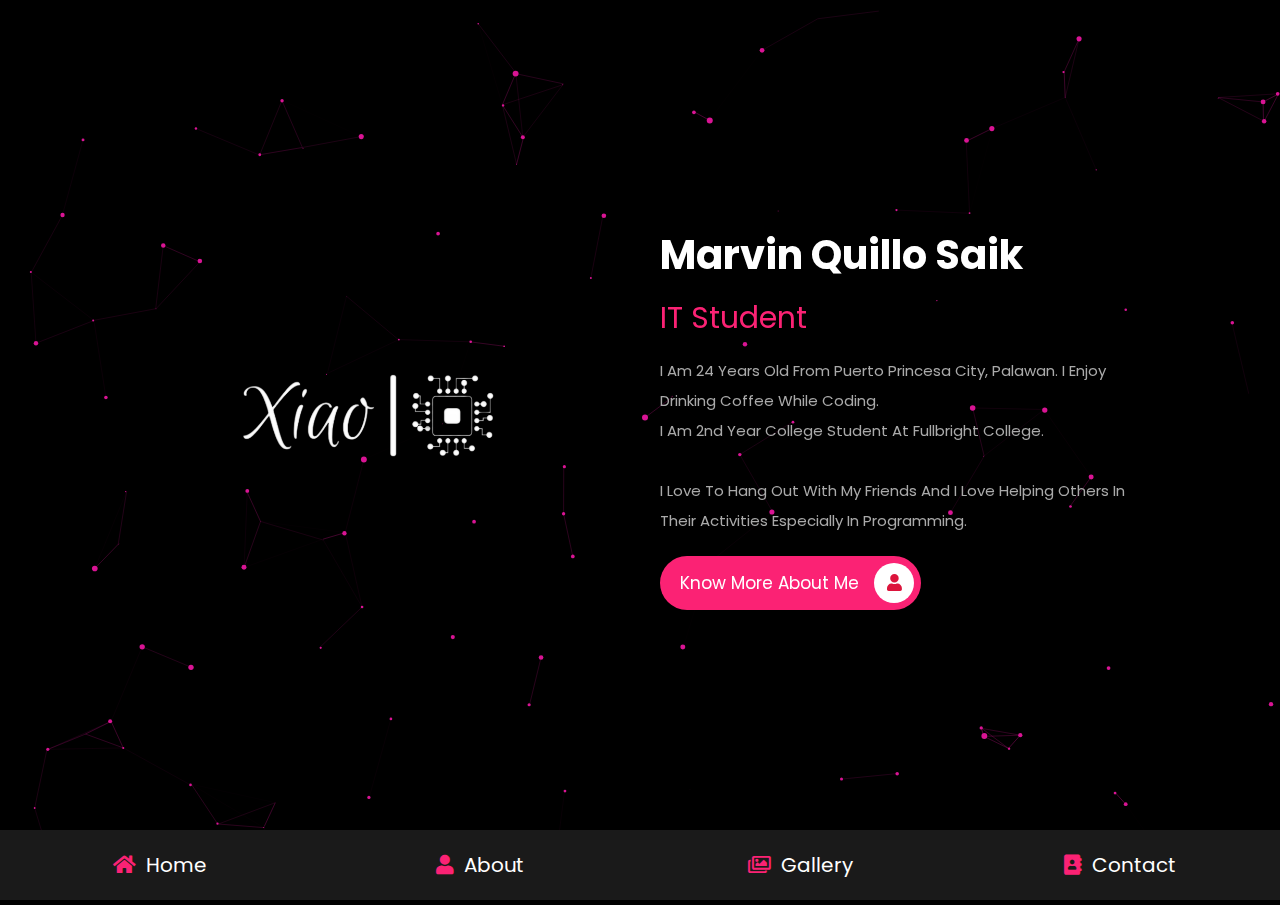
<file: index.html>
<!DOCTYPE html>
<html lang="en">
<head>
    <meta charset="UTF-8">
    <meta http-equiv="X-UA-Compatible" content="IE=edge">
    <meta name="viewport" content="width=device-width, initial-scale=1.0">
    <title>xiao</title>

    <!-- font awesome cdn link  -->
    <link rel="stylesheet" href="https://cdnjs.cloudflare.com/ajax/libs/font-awesome/5.15.4/css/all.min.css">
    <!-- bootstrap cdn link  -->
    <link rel="stylesheet" href="https://cdnjs.cloudflare.com/ajax/libs/font-awesome/4.7.0/css/font-awesome.min.css">
    <!-- custom css file link  -->
    <link rel="stylesheet" href="style.css">
    <link rel="logo icon" href="logo-white.png">
</head>
<body>
    <!--particle.js--> 
<div id="particles-js"></div>
    
<!-- navbar section starts  -->

<nav class="navbar">
    <a href="index.html"> <i class="fas fa-home"></i> 
      <span>home</span> 
    </a>
    <a href="about.html"> <i class="fas fa-user"></i> 
      <span>about</span> 
    </a>
   <!-- <a href="friends.html"> <i class="fas fa-users"></i> 
      <span>Friends</span>
    </a>-->
    <a href="pictures.html"> <i class="far fa-images"></i> 
      <span>Gallery</span> 
    </a>
    <a href="contact.html"> <i class="fas fa-address-book"></i> 
      <span>contact</span> 
    </a>
</nav>

<!-- navbar section ends -->

<!-- home section starts  -->

<section class="home">

    <div class="image">
        <img src="new.png" alt="">
    </div>

    <div class="content">
        <h3>Marvin Quillo Saik</h3>
        <span>IT Student</span>
        <p>I am 24 years old from Puerto Princesa city, Palawan. 
            I enjoy drinking coffee while coding. <br>
            I am 2nd year College Student at Fullbright College.<br><br>
            I love to hang out with my friends and I love helping others in their activities especially in programming.</p>
        <a href="./about.html" class="btn"> know more about me <i class="fas fa-user"></i> </a>
    </div>
</section>

<!-- home section ends -->
<!-- particle.js -->
<script src="particles.js"></script>
<script src="app.js"></script>

</body>
</html>
</file>
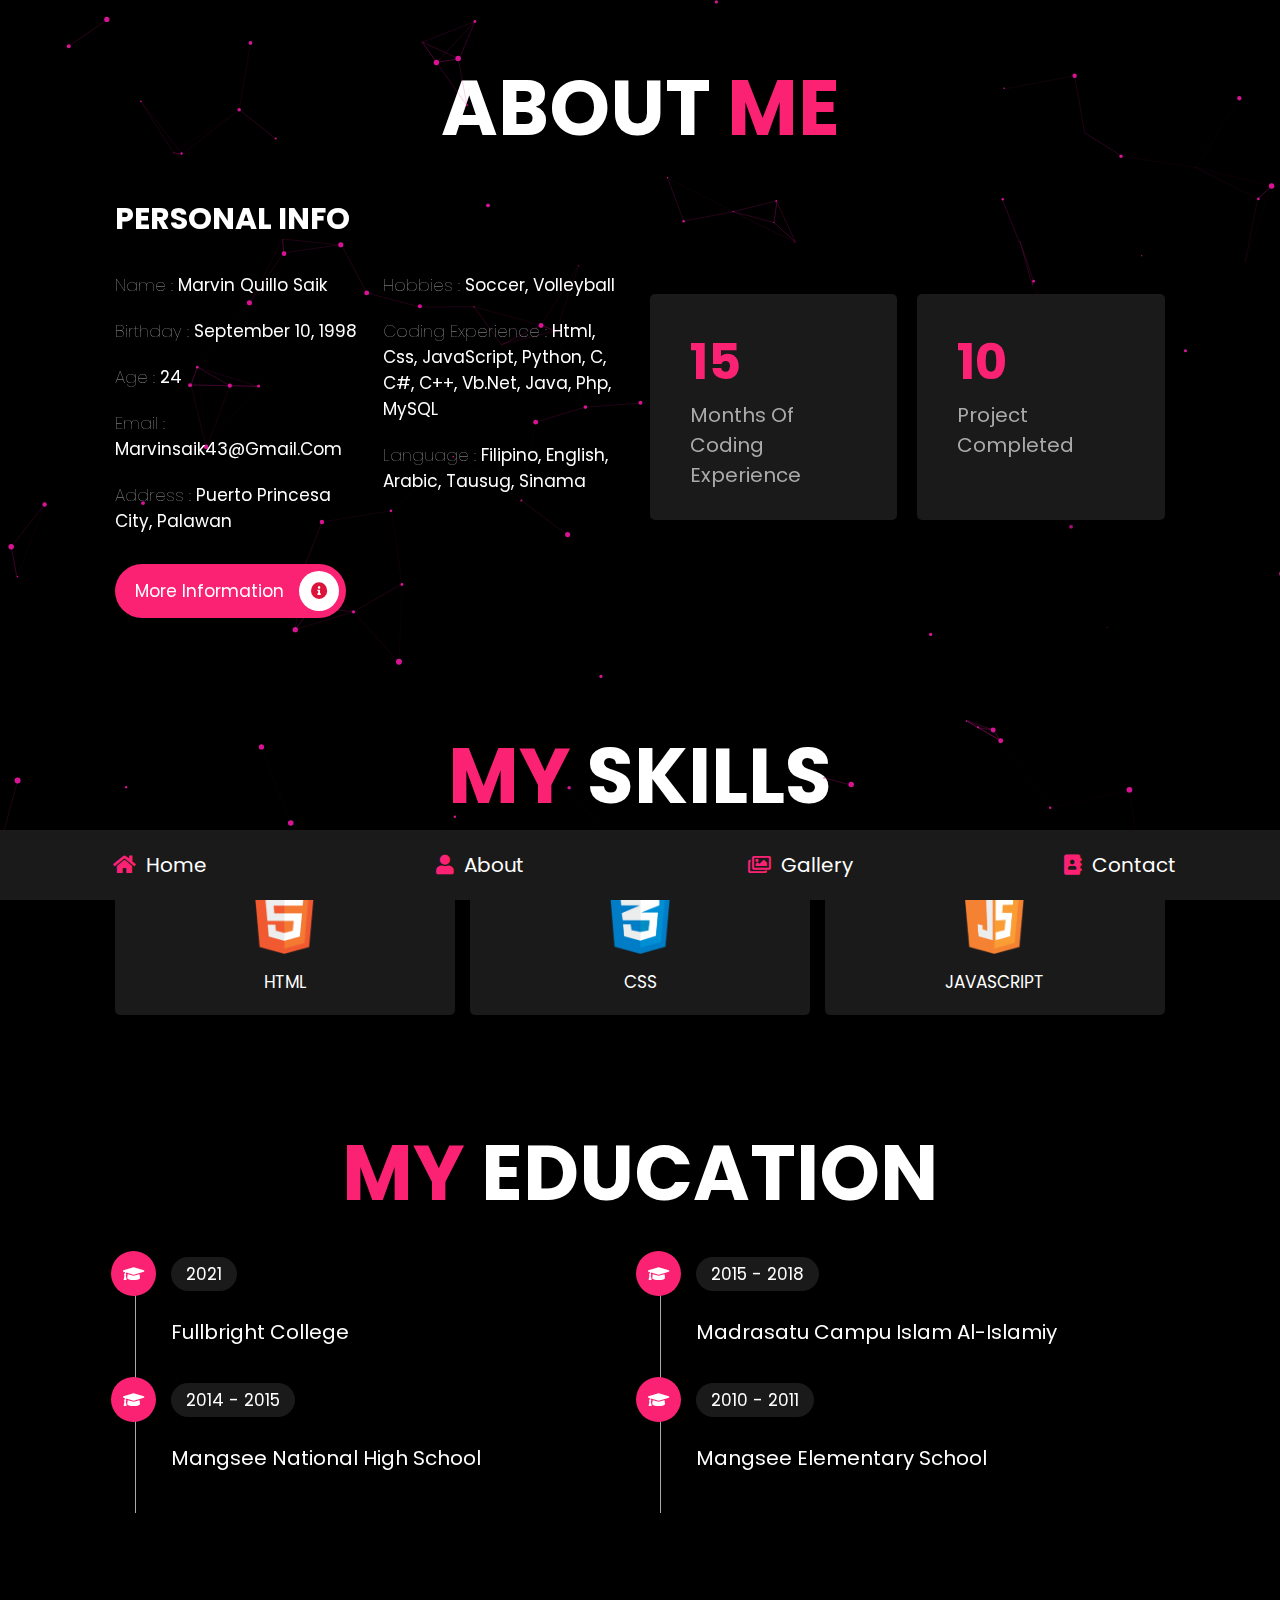
<file: about.html>
<!DOCTYPE html>
<html lang="en">
<head>
    <meta charset="UTF-8">
    <meta http-equiv="X-UA-Compatible" content="IE=edge">
    <meta name="viewport" content="width=device-width, initial-scale=1.0">
    <title>xiao</title>

    <!-- font awesome cdn link  -->
    <link rel="stylesheet" href="https://cdnjs.cloudflare.com/ajax/libs/font-awesome/5.15.4/css/all.min.css">

    <!-- custom css file link  -->
    <link rel="stylesheet" href="style.css">
    <link rel="logo icon" href="logo-white.png">
</head>
<body>
<!--particle.js--> 
<div id="particles-js"></div>
<!-- navbar section starts  -->

<nav class="navbar">
    <a href="index.html"> <i class="fas fa-home"></i> 
      <span>home</span> 
    </a>
    <a href="about.html"> <i class="fas fa-user"></i> 
      <span>about</span> 
    </a>
   <!-- <a href="friends.html"> <i class="fas fa-users"></i> 
      <span>Friends</span>
    </a>-->
    <a href="pictures.html"> <i class="far fa-images"></i> 
      <span>Gallery</span> 
    </a>
    <a href="contact.html"> <i class="fas fa-address-book"></i> 
      <span>contact</span> 
    </a>
</nav>

<!-- navbar section ends -->

<!-- about section starts  -->

<section class="about">

    <h1 class="heading"> about <span>me</span> </h1>

    <div class="row">

        <div class="info-container">

            <h1>personal info</h1>

            <div class="box-container">

                <div class="box">
                    <h3> <span>name : </span> Marvin Quillo Saik </h3>
                    <h3><span>Birthday : </span> September 10, 1998</h3>
                    <h3> <span>age : </span> 24 </h3>
                    <h3> <span>email : </span> marvinsaik43@gmail.com </h3>
                    <h3> <span>address : </span> Puerto Princesa City, Palawan <address></address> </h3>
                </div>
    
                <div class="box">
                    <h3> <span>Hobbies : </span> Soccer, Volleyball </h3>
                    <h3> <span>Coding Experience : </span> Html, Css, JavaScript, Python, C, C#, C++, Vb.net, Java, Php, MySQL </h3>
                    <h3> <span>language : </span>Filipino, English, Arabic, Tausug, Sinama </h3>
                </div>

            </div>

            <a href="https://www.facebook.com/newOne2345" class="btn"> More Information <i class="fas fa-info-circle"></i> </a>

        </div>

        <div class="count-container">

            <div class="box">
                <h3>15</h3>
                <p>Months of Coding Experience</p>
            </div>

            <div class="box">
                <h3>10</h3>
                <p>project completed</p>
            </div>

        </div>

    </div>

</section>

<!-- about section ends -->

<!-- skills section starts  -->
<!--particle.js-->
<div id="particles-js"></div>
<section class="skills">

    <h1 class="heading"> <span>my</span> skills </h1>

    <div class="box-container">
        <div class="box">
            <img src="icon-1.png">
            <h3>html</h3>
        </div>
        <div class="box">
            <img src="icon-2.png">
            <h3>css</h3>
        </div>
        <div class="box">
            <img src="icon-3.png">
            <h3>javascript</h3>
        </div>
        <!--<div class="box">
            <img src="images/icon-4.png">
            <h3>scss</h3>
        </div>-->

</section>

<!-- skills section ends -->

<!-- education section starts  -->
<!--particle.js-->
<div id="particles-js"></div>
<!-- navbar section starts  -->
<section class="education">

    <h1 class="heading"> <span>my</span> education </h1>

    <div class="box-container">
      
        <div class="box">
            <i class="fas fa-graduation-cap"></i>
            <span>2021</span>
            <h3>Fullbright College</h3>
            <!--<p>Lorem ipsum dolor sit amet consectetur adipisicing elit. Quia explicabo magni est quo vitae quis veritatis fugiat optio placeat enim!</p>-->
        </div>
      
        <div class="box">
            <i class="fas fa-graduation-cap"></i>
            <span>2015 - 2018</span>
            <h3>Madrasatu Campu Islam Al-Islamiy</h3>
            <!--<p>Lorem ipsum dolor sit amet consectetur adipisicing elit. Quia explicabo magni est quo vitae quis veritatis fugiat optio placeat enim!</p>-->
        </div>

        <div class="box">
            <i class="fas fa-graduation-cap"></i>
            <span>2014 - 2015</span>
            <h3>Mangsee National High School</h3>
            <!--<p>Lorem ipsum dolor sit amet consectetur adipisicing elit. Quia explicabo magni est quo vitae quis veritatis fugiat optio placeat enim!</p>-->
        </div>

        <div class="box">
            <i class="fas fa-graduation-cap"></i>
            <span>2010 - 2011</span>
            <h3>Mangsee Elementary School</h3>
            <!--<p>Lorem ipsum dolor sit amet consectetur adipisicing elit. Quia explicabo magni est quo vitae quis veritatis fugiat optio placeat enim!</p>-->
        </div>

    </div>

</section>

<!-- particle.js -->
<script src="particles.js"></script>
<script src="app.js"></script>


</body>
</html>
</file>
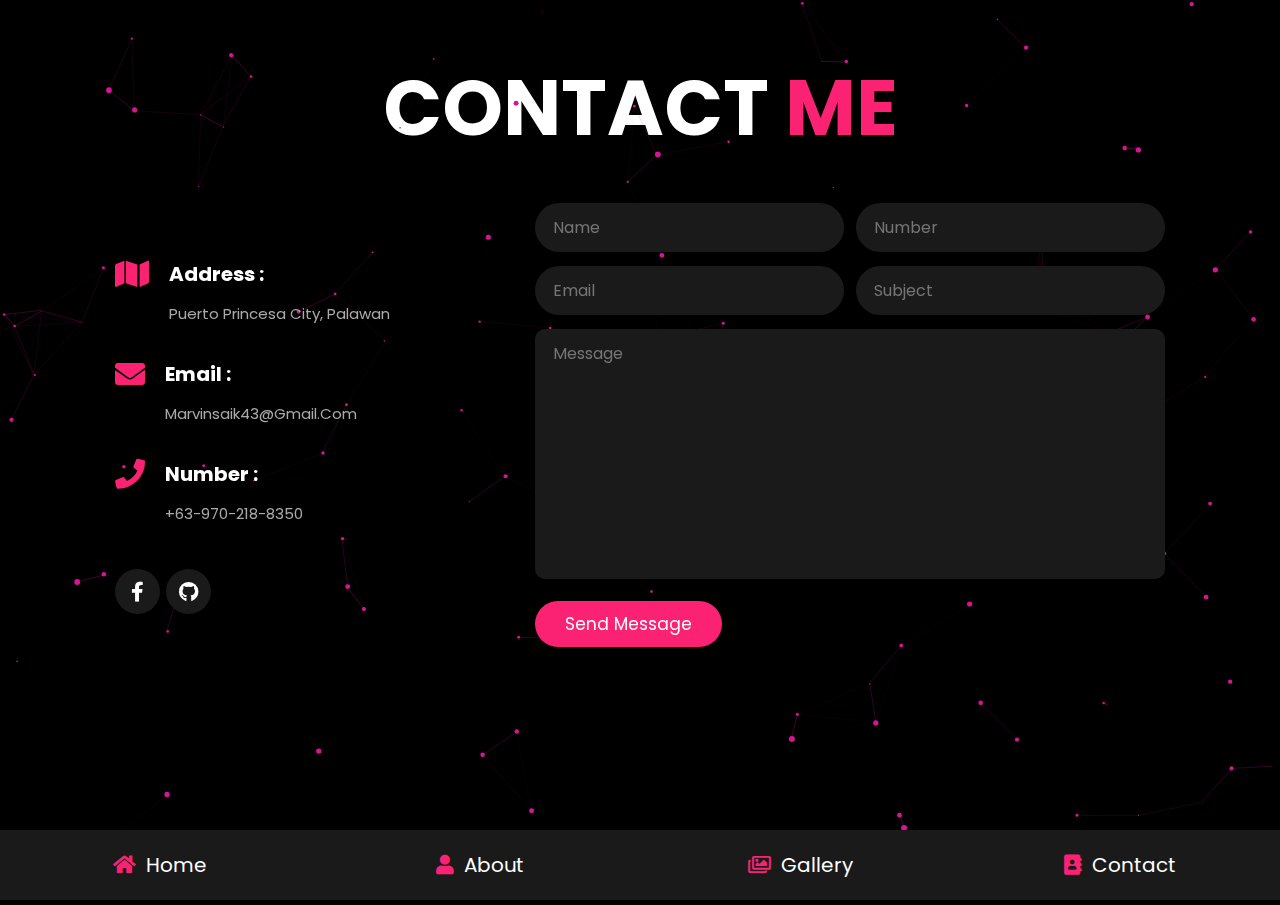
<file: contact.html>
<!DOCTYPE html>
<html lang="en">
<head>
    <meta charset="UTF-8">
    <meta http-equiv="X-UA-Compatible" content="IE=edge">
    <meta name="viewport" content="width=device-width, initial-scale=1.0">
    <title>xiao</title>

    <!-- font awesome cdn link  -->
    <link rel="stylesheet" href="https://cdnjs.cloudflare.com/ajax/libs/font-awesome/5.15.4/css/all.min.css">

    <!-- custom css file link  -->
    <link rel="stylesheet" href="style.css">
    <link rel="logo icon" href="logo-white.png">
</head>
<body>
<!--particle.js-->
<div id="particles-js"></div>
<!-- navbar section starts  -->
<nav class="navbar">
    <a href="index.html"> <i class="fas fa-home"></i> 
      <span>home</span> 
    </a>
    <a href="about.html"> <i class="fas fa-user"></i> 
      <span>about</span> 
    </a>
   <!-- <a href="friends.html"> <i class="fas fa-users"></i> 
      <span>Friends</span>
    </a>-->
    <a href="pictures.html"> <i class="far fa-images"></i> 
      <span>Gallery</span> 
    </a>
    <a href="contact.html"> <i class="fas fa-address-book"></i> 
      <span>contact</span> 
    </a>
</nav>

<!-- navbar section ends -->

<!-- contact section starts  -->

<section class="contact">

<h1 class="heading"> contact <span>me</span> </h1>

<div class="row">

    <div class="info-container">
        <div class="box-container">

            <div class="box">
                <i class="fas fa-map"></i>
                <div class="info">
                    <h3>Address :</h3>
                    <p>Puerto Princesa City, Palawan</p>
                </div>
            </div>

            <div class="box">
                <i class="fas fa-envelope"></i>
                <div class="info">
                    <h3>Email :</h3>
                    <p>marvinsaik43@gmail.com</p>
                </div>
            </div>

            <div class="box">
                <i class="fas fa-phone"></i>
                <div class="info">
                    <h3>Number :</h3>
                    <p>+63-970-218-8350</p>
                </div>
            </div>

        </div>

        <div class="share">
            <a href="https://www.facebook.com/newOne2345" class="fab fa-facebook-f" target"_blank"></a>
            <a href="https://github.com/19Vin70/" class="fab fa-github" target"_blank"></a>
            <!--<a href="#" class="fab fa-instagram"></a>
            <a href="https://t.me/xiaoAlqasim" class="fab fa-telegram"></a>-->
        </div>

    </div>

    <form action="https://formsubmit.co/marvinsaik43@gmail.com" method="POST">

        <div class="inputBox">
            <input type="text" name="name" placeholder="Name" required>
            <input type="number" name="number" placeholder="Number" required>
        </div>

        <div class="inputBox">
            <input type="email" name="email" placeholder="Email" required>
            <input type="text" name="subject" placeholder="Subject" required>
        </div>

        <textarea name="message" placeholder="Message" id="" cols="30" rows="10"></textarea>

        <input type="submit" value="Send message" class="btn">

    </form>

</div>

</section>
<!--particle.js-->
<script src="particles.js"></script>
<script src="app.js"></script>
<!-- contact section ends -->

</body>
</html>
</file>
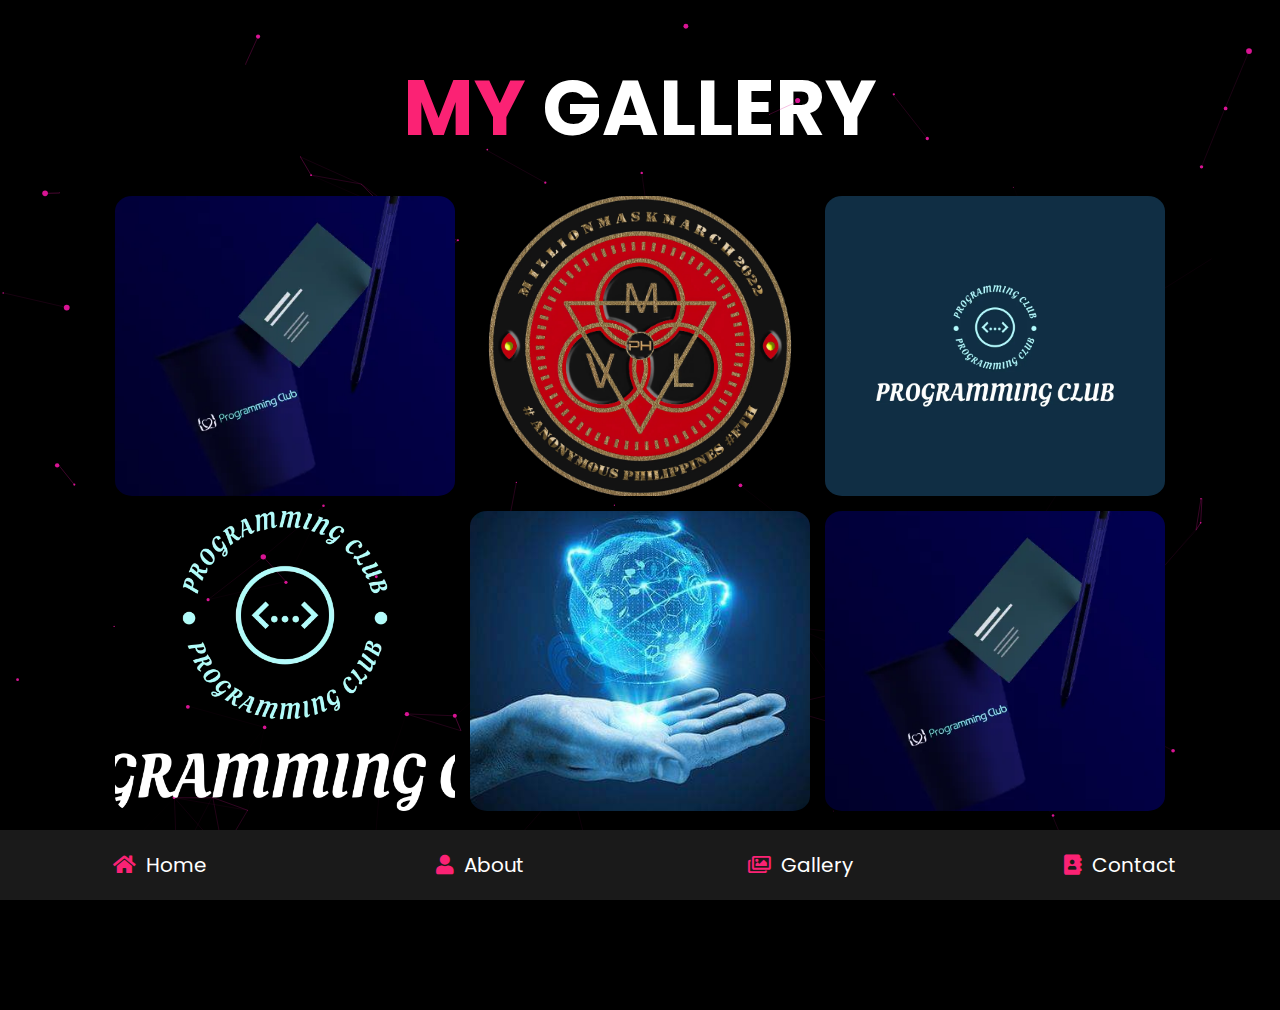
<file: pictures.html>
<!DOCTYPE html>
<html lang="en">
<head>
    <meta charset="UTF-8">
    <meta http-equiv="X-UA-Compatible" content="IE=edge">
    <meta name="viewport" content="width=device-width, initial-scale=1.0">
    <title>xiao</title>

    <!-- font awesome cdn link  -->
    <link rel="stylesheet" href="https://cdnjs.cloudflare.com/ajax/libs/font-awesome/5.15.4/css/all.min.css">

    <!-- custom css file link  -->
    <link rel="stylesheet" href="style.css">
    <link rel="logo icon" href="logo-white.png">
</head>
<body>
<!--particle.js-->
<div id="particles-js"></div>  
<!-- navbar section starts  -->

<nav class="navbar">
    <a href="index.html"> <i class="fas fa-home"></i> 
      <span>home</span> 
    </a>
    <a href="about.html"> <i class="fas fa-user"></i> 
      <span>about</span> 
    </a>
   <!-- <a href="friends.html"> <i class="fas fa-users"></i> 
      <span>Friends</span>
    </a>-->
    <a href="pictures.html"> <i class="far fa-images"></i> 
      <span>Gallery</span> 
    </a>
    <a href="contact.html"> <i class="fas fa-address-book"></i> 
      <span>contact</span> 
    </a>
</nav>

<!-- navbar section ends -->

<!-- portfolio section starts  -->

<section class="portfolio">

    <h1 class="heading"> <span>My</span> Gallery </h1>

    <div class="box-container">

        <div class="box">
            <img src="logo.webp" alt="">
            <div class="content">
                <h3>picture 01</h3>

            </div>
        </div>

        <div class="box">
            <img src="mmm.webp" alt="">
            <div class="content">
                <h3>picture 02</h3>

            </div>
        </div>
       
        <div class="box">
            <img src="p.webp" alt="">
            <div class="content">
                <h3>picture 03</h3>

            </div>
        </div>

        <div class="box">
            <img src="prog.webp" alt="">
            <div class="content">
                <h3>picture 04</h3>

            </div>
        </div>

        <div class="box">
            <img src="tech.jpeg" alt="">
            <div class="content">
                <h3>picture 05</h3>

            </div>
        </div>

        <div class="box">
            <img src="logo.webp" alt="">
            <div class="content">
                <h3>picture 06</h3>
            </div>
        </div>

    </div>

    <a href="#" class="btn"> see more <i class="fas fa-redo"></i> </a>
    
</section>

<!--particle.js-->
<script src="particles.js"></script>
<script src="app.js"></script>

<!-- portfolio section ends -->
</body>
</html>
</file>
<file: style.css>
@import url("https://fonts.googleapis.com/css2?family=Poppins:wght@100;300;400;500;600;700&display=swap");
* {
  font-family: 'Poppins', sans-serif;
  margin: 0;
  padding: 0;
  -webkit-box-sizing: border-box;
          box-sizing: border-box;
  text-decoration: none;
  outline: none;
  border: none;
  text-transform: capitalize;
}
html {
  font-size: 62.5%;
  overflow-x: hidden;
}

html::-webkit-scrollbar {
  width: 1rem;
}

html::-webkit-scrollbar-track {
  /*background: #0d0d0d;*/
  background: #fb2274;
}

html::-webkit-scrollbar-thumb {
  background: #fb2274;
  border-radius: 5rem;
}
.fa {
  padding: 20px;
  font-size: 30px;
  width: 30px;
  text-align: center;
  text-decoration: none;
  margin: 5px 2px;
  position: center;
  border-radius: 50%;
}

.fa:hover {
    opacity: 0.7;
}

.fa-facebook {
  /*background: #3B5998;*/
  background: #fb2274;
  color: white;
  width: 50px;
  height: 50px;
  text-align: center;
  border-radius: 50%;
}
body {
  background-color: #000;
  padding-bottom: 6.5rem;
}

section {
  padding: 5rem 9%;
}

.heading {
  text-align: center;
  font-size: 6vw;
  color: #fff;
  margin-bottom: 3rem;
  text-transform: uppercase;
}

.heading span {
  text-transform: uppercase;
  color: #fb2274;
}

.btn {
  display: inline-block;
  margin-top: 1rem;
  border-radius: 5rem;
  background: #fb2274;
  padding: .7rem;
  font-size: 1.7rem;
  color: #fff;
  padding-left: 2rem;
}

.btn i {
  height: 4rem;
  width: 4rem;
  line-height: 4rem;
  font-size: 1.7rem;
  text-align: center;
  background: #fff;
  color: crimson;
  border-radius: 50%;
  margin-left: 1rem;
  -webkit-transition: .2s linear;
  transition: .2s linear;
}

.btn:hover i {
  margin-left: 2rem;
}

.navbar {
  position: fixed;
  bottom: 0;
  left: 0;
  right: 0;
  display: -webkit-box;
  display: -ms-flexbox;
  display: flex;
  z-index: 1000;
  -webkit-box-align: end;
      -ms-flex-align: end;
          align-items: flex-end;
}

.navbar a {
  padding: 2rem;
  font-size: 2rem;
  background: #1a1a1a;
  -webkit-box-flex: 1;
      -ms-flex: 1;
          flex: 1;
  color: #fff;
  text-align: center;
  -webkit-transition: .2s linear;
  transition: .2s linear;
}

.navbar a i {
 /* color: crimson;*/
  color: #fb2274;
  padding-right: .5rem;
}

.navbar a:hover {
  /*background: crimson;*/
  background: #fb2274;
  padding-bottom: 6rem;
}

.navbar a:hover i {
  color: #fff;
}

.home {
  display: -webkit-box;
  display: -ms-flexbox;
  display: flex;
  -webkit-box-align: center;
      -ms-flex-align: center;
          align-items: center;
  -ms-flex-wrap: wrap;
      flex-wrap: wrap;
  gap: 4rem;
  min-height: calc(100vh - 6.5rem);
  position: relative;
}

.home .image {
  -webkit-box-flex: 1;
      -ms-flex: 1 1 42rem;
          flex: 1 1 42rem;
  text-align: center;
}

.home .image img {
  height: 50rem;
  width: 50rem;
  border-radius: 30% 70% 70% 30% / 30% 30% 70% 70%;
}

.home .content {
  -webkit-box-flex: 1;
      -ms-flex: 1 1 42rem;
          flex: 1 1 42rem;
}

.home .content h3 {
  color: #fff;
  font-size: 4rem;
  padding-bottom: .5rem;
}

.home .content span {
  font-size: 3rem;
  color: #fb2274;
  padding: .5rem 0;
  display: block;
}

.home .content p {
  font-size: 1.5rem;
  color: #aaa;
  padding: 1rem 0;
  line-height: 2;
}

.about .row {
  display: -webkit-box;
  display: -ms-flexbox;
  display: flex;
  -webkit-box-align: center;
      -ms-flex-align: center;
          align-items: center;
  -ms-flex-wrap: wrap;
      flex-wrap: wrap;
  gap: 2rem;
  position: relative;
}

.about .row .info-container {
  -webkit-box-flex: 1;
      -ms-flex: 1 1 42rem;
          flex: 1 1 42rem;
}

.about .row .info-container h1 {
  font-size: 3rem;
  color: #fff;
  text-transform: uppercase;
  padding-bottom: 1rem;
}

.about .row .info-container .box-container {
  padding: 1rem 0;
  display: -webkit-box;
  display: -ms-flexbox;
  display: flex;
  -ms-flex-wrap: wrap;
      flex-wrap: wrap;
  gap: 2rem;
}

.about .row .info-container .box-container .box {
  -webkit-box-flex: 1;
      -ms-flex: 1 1 20rem;
          flex: 1 1 20rem;
}

.about .row .info-container .box-container .box h3 {
  font-size: 1.7rem;
  color: #fff;
  padding: 1rem 0;
  font-weight: normal;
}

.about .row .info-container .box-container .box h3 span {
  color: #aaa;
  font-weight: lighter;
}

.about .row .count-container {
  -webkit-box-flex: 1;
      -ms-flex: 1 1 42rem;
          flex: 1 1 42rem;
  display: -webkit-box;
  display: -ms-flexbox;
  display: flex;
  -ms-flex-wrap: wrap;
      flex-wrap: wrap;
  gap: 2rem;
}

.about .row .count-container .box {
  -webkit-box-flex: 1;
      -ms-flex: 1 1 20rem;
          flex: 1 1 20rem;
  padding: 3rem 4rem;
  border-radius: .5rem;
  background: #1a1a1a;
  -webkit-box-shadow: 0 0.5rem 1rem rgba(0, 0, 0, 0.7);
          box-shadow: 0 0.5rem 1rem rgba(0, 0, 0, 0.7);
}

.about .row .count-container .box h3 {
  font-size: 5rem;
  color: #fb2274;
}

.about .row .count-container .box p {
  font-size: 2rem;
  color: #aaa;
}

.skills .box-container {
  display: -ms-grid;
  display: grid;
  -ms-grid-columns: (minmax(16rem, 1fr))[auto-fit];
      grid-template-columns: repeat(auto-fit, minmax(16rem, 1fr));
  gap: 1.5rem;
}

.skills .box-container .box {
  padding: 2rem;
  text-align: center;
  -webkit-box-shadow: 0 0.5rem 1rem rgba(0, 0, 0, 0.7);
          box-shadow: 0 0.5rem 1rem rgba(0, 0, 0, 0.7);
  border-radius: .5rem;
  background: #1a1a1a;
}

.skills .box-container .box:hover {
  background: #fff;
}

.skills .box-container .box:hover h3 {
  color: #0d0d0d;
}

.skills .box-container .box img {
  height: 7rem;
  margin-bottom: 1rem;
}

.skills .box-container .box h3 {
  color: #fff;
  font-size: 1.7rem;
  font-weight: normal;
  text-transform: uppercase;
}

.education .box-container {
  display: -webkit-box;
  display: -ms-flexbox;
  display: flex;
  -ms-flex-wrap: wrap;
      flex-wrap: wrap;
}

.education .box-container .box {
  -webkit-box-flex: 1;
      -ms-flex: 1 1 40rem;
          flex: 1 1 40rem;
  margin-left: 2rem;
  padding-top: 0;
  padding-bottom: 0;
  padding-left: 3.5rem;
  padding-bottom: 3rem;
  border-left: 0.1rem solid #aaa;
  position: relative;
}

.education .box-container .box i {
  height: 4.5rem;
  width: 4.5rem;
  line-height: 4.5rem;
  font-size: 1.7rem;
  border-radius: 50%;
  background: #fb2274;
  color: #fff;
  text-align: center;
  position: absolute;
  top: -1rem;
  left: -2.5rem;
}

.education .box-container .box span {
  font-size: 1.7rem;
  color: #fff;
  border-radius: 5rem;
  padding: .5rem 1.5rem;
  background: #1a1a1a;
}

.education .box-container .box h3 {
  font-size: 2rem;
  padding: 1rem 0;
  color: #fff;
  padding-top: 3rem;
  font-weight: normal;
}

.education .box-container .box p {
  font-size: 1.5rem;
  color: #aaa;
  line-height: 2;
}

.portfolio {
  text-align: center;
}

.portfolio .box-container {
  display: -ms-grid;
  display: grid;
  -ms-grid-columns: (minmax(31rem, 1fr))[auto-fit];
      grid-template-columns: repeat(auto-fit, minmax(31rem, 1fr));
  gap: 1.5rem;
  margin-bottom: 2rem;
}

.portfolio .box-container .box {
  height: 30rem;
  overflow: hidden;
  position: relative;
  border-radius: 5%;
  box-shadow: blueviolet;
}

.portfolio .box-container .box:hover .content {
  -webkit-transform: translateY(0%);
          transform: translateY(0%);
}

.portfolio .box-container .box img {
  height: 100%;
  width: 100%;
  -o-object-fit: cover;
     object-fit: cover;
}

.portfolio .box-container .box .content {
  position: absolute;
  top: 0;
  left: 0;
  height: 100%;
  width: 100%;
  background: #1a1a1a;
  display: -webkit-box;
  display: -ms-flexbox;
  display: flex;
  -webkit-box-orient: vertical;
  -webkit-box-direction: normal;
      -ms-flex-flow: column;
          flex-flow: column;
  -webkit-box-align: center;
      -ms-flex-align: center;
          align-items: center;
  -webkit-box-pack: center;
      -ms-flex-pack: center;
          justify-content: center;
  padding: 2rem;
  -webkit-transform: translateY(-100%);
          transform: translateY(-100%);
  -webkit-transition: .2s linear;
  transition: .2s linear;
}

.portfolio .box-container .box .content h3 {
  font-size: 2.5rem;
  color: #fff;
  text-transform: uppercase;
  font-weight: normal;
}

.portfolio .box-container .box .content p {
  padding: 1rem 0;
  font-size: 1.5rem;
  line-height: 2;
  color: #aaa;
}

.portfolio .box-container .box .content a {
  font-size: 2rem;
  color: #fb2274;
}

.portfolio .box-container .box .content a:hover {
  color: #fff;
}

.blogs .box-container {
  display: -ms-grid;
  display: grid;
  -ms-grid-columns: (minmax(31rem, 1fr))[auto-fit];
      grid-template-columns: repeat(auto-fit, minmax(31rem, 1fr));
  gap: 1.5rem;
}

.blogs .box-container .box {
  text-align: center;
  padding: 2rem;
  border-radius: .5rem;
  background: #1a1a1a;
  -webkit-box-shadow: 0 0.5rem 1rem rgba(0, 0, 0, 0.7);
          box-shadow: 0 0.5rem 1rem rgba(0, 0, 0, 0.7);
}

.blogs .box-container .box:hover .image img {
  -webkit-transform: scale(1.2);
          transform: scale(1.2);
}

.blogs .box-container .box .image {
  height: 25rem;
  width: 100%;
  border-radius: .5rem;
  overflow: hidden;
}

.blogs .box-container .box .image img {
  height: 100%;
  width: 100%;
  -o-object-fit: cover;
     object-fit: cover;
  -webkit-transition: .2s linear;
  transition: .2s linear;
}

.blogs .box-container .box .content .icons {
  position: relative;
  top: -1rem;
  border-radius: .5rem;
  padding: 1.5rem;
  display: inline-block;
  background: #0d0d0d;
}

.blogs .box-container .box .content .icons a {
  font-size: 1.4rem;
  margin: 0 1rem;
  color: #fff;
}

.blogs .box-container .box .content .icons a:hover {
  color: #fb2274;
}

.blogs .box-container .box .content .icons a i {
  padding-right: .5rem;
  color: #fb2274;
}

.blogs .box-container .box .content h3 {
  font-size: 2rem;
  color: #fff;
  font-weight: normal;
}

.blogs .box-container .box .content p {
  font-size: 1.5rem;
  color: #aaa;
  padding: 1rem 0;
  line-height: 2;
}

.contact .row {
  display: -webkit-box;
  display: -ms-flexbox;
  display: flex;
  -webkit-box-align: center;
      -ms-flex-align: center;
          align-items: center;
  -ms-flex-wrap: wrap;
      flex-wrap: wrap;
  gap: 2rem;
  position: relative;
}

.contact .row .info-container {
  width: 40rem;
}

.contact .row .info-container h1 {
  font-size: 3rem;
  text-transform: uppercase;
  color: #fff;
  padding-bottom: 1rem;
}

.contact .row .info-container p {
  font-size: 1.5rem;
  line-height: 2;
  color: #aaa;
  padding: 1rem 0;
}

.contact .row .info-container .box-container {
  padding: 2rem 0;
}

.contact .row .info-container .box-container .box {
  display: -webkit-box;
  display: -ms-flexbox;
  display: flex;
  gap: 2rem;
  padding: 1rem 0;
}

.contact .row .info-container .box-container .box i {
  font-size: 3rem;
  color: #fb2274;
}

.contact .row .info-container .box-container .box h3 {
  font-size: 2rem;
  color: #fff;
}

.contact .row .info-container .share a {
  font-size: 2rem;
  height: 4.5rem;
  width: 4.5rem;
  line-height: 4.5rem;
  border-radius: 50%;
  background: #1a1a1a;
  color: #fff;
  text-align: center;
  margin-right: .3rem;
}

.contact .row .info-container .share a:hover {
  background: #fb2274;
}

.contact .row form {
  -webkit-box-flex: 1;
      -ms-flex: 1 1 42rem;
          flex: 1 1 42rem;
}

.contact .row form .inputBox {
  display: -webkit-box;
  display: -ms-flexbox;
  display: flex;
  -ms-flex-wrap: wrap;
      flex-wrap: wrap;
  -webkit-box-pack: justify;
      -ms-flex-pack: justify;
          justify-content: space-between;
}

.contact .row form .inputBox input {
  width: 49%;
}

.contact .row form .inputBox input,
.contact .row form textarea {
  border-radius: 5rem;
  padding: 1.2rem 1.8rem;
  font-size: 1.6rem;
  color: #fff;
  text-transform: none;
  margin: .7rem 0;
  background: #1a1a1a;
}

.contact .row form textarea {
  width: 100%;
  border-radius: 1rem;
  resize: none;
  height: 25rem;
}

.contact .row form .btn {
  padding: 1rem 3rem;
  cursor: pointer;
}

.contact .row form .btn:hover {
  background: #fff;
  color: #0d0d0d;
}
#particles-js
          {
              width:100%;
              height:100%;
              position:absolute;
          }
@media (max-width: 1200px) {
  html {
    font-size: 55%;
  }
  section {
    padding: 3rem 2rem;
  }
}

@media (max-width: 768px) {
  .heading {
    font-size: 12vw;
  }
  .navbar a i {
    padding: 0;
  }
  .navbar a span {
    display: none;
  }
  .navbar a:hover {
    padding-bottom: 2rem;
  }
  .home {
    position: sticky;
    text-align: center;
    gap: 2rem;
  }
  .home .image img {
    height: 30rem;
    width: 30rem;
  }
  .home .content h3 {
    font-size: 3rem;
  }
  .home .content span {
    font-size: 2.5rem;
  }
  .contact .row form .inputBox input {
    width: 100%;
    margin-bottom: 1rem;
  }
}

@media (max-width: 450px) {
  html {
    font-size: 50%;
  }
}
/*# sourceMappingURL=style.css.map */
</file>
